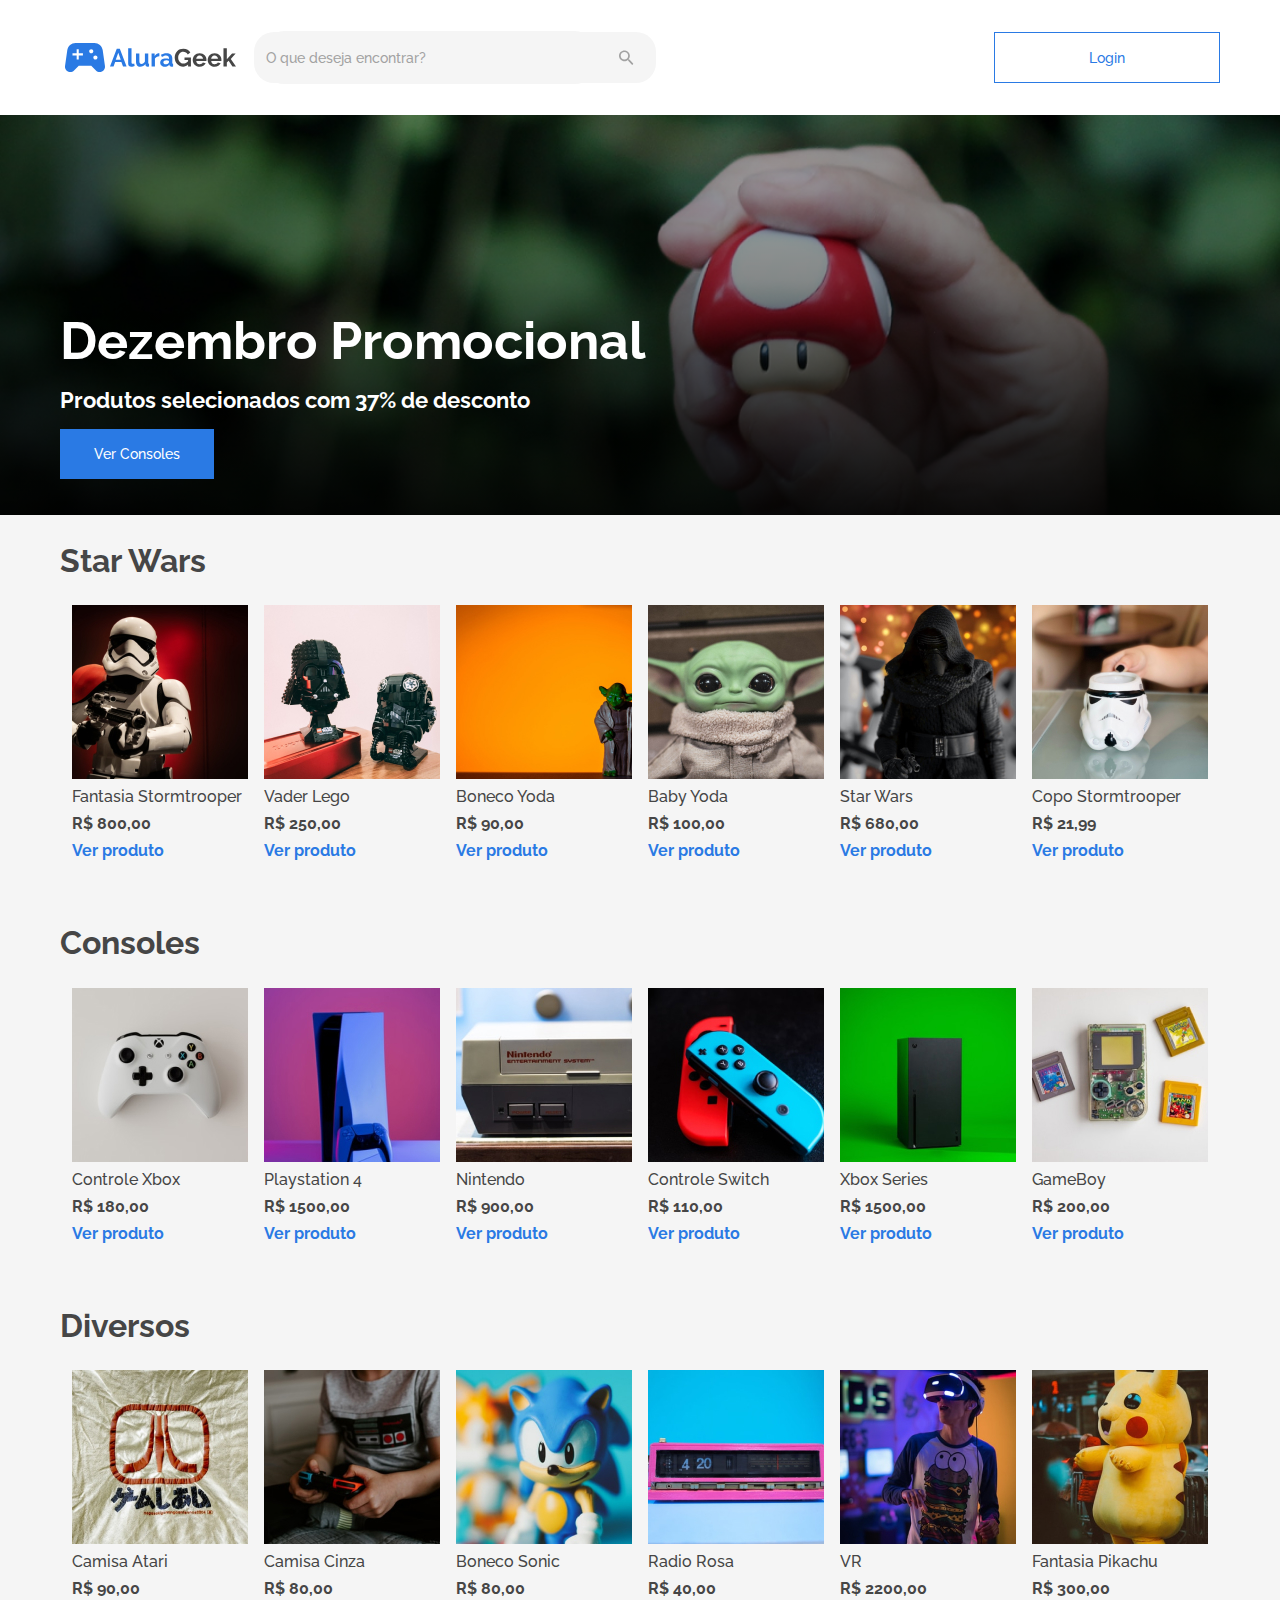
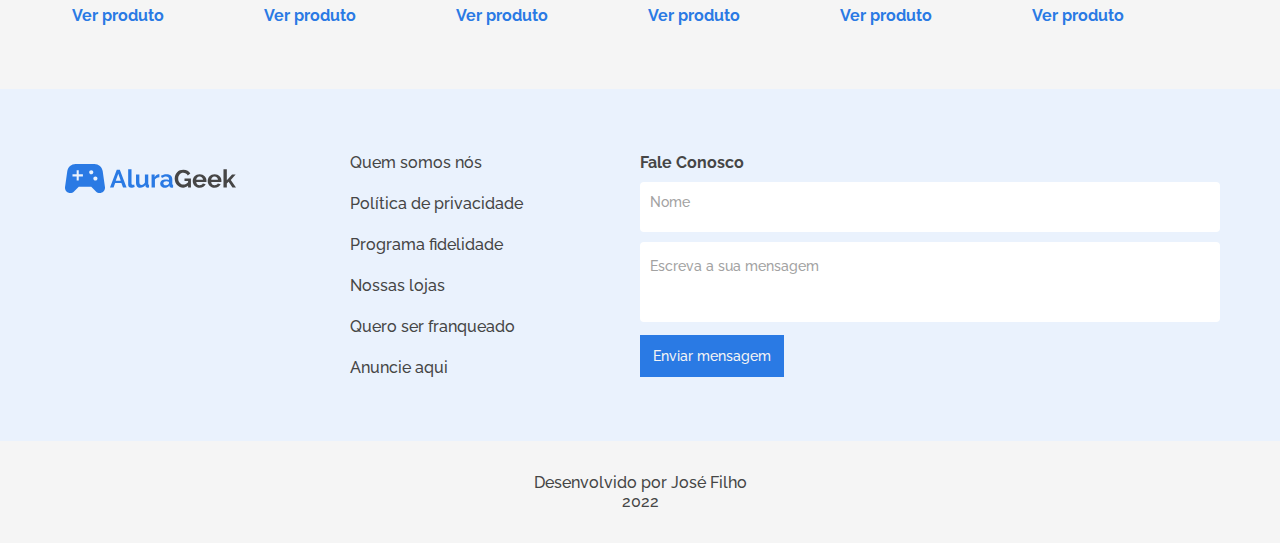
<file: index.html>
<!DOCTYPE html>
<html lang="pt-br">

<head>
  <meta charset="UTF-8">
  <meta http-equiv="X-UA-Compatible" content="IE=edge">
  <meta name="viewport" content="width=device-width, initial-scale=1.0">
  <link rel="preconnect" href="https://fonts.googleapis.com">
  <link rel="preconnect" href="https://fonts.gstatic.com" crossorigin>
  <link href="https://fonts.googleapis.com/css2?family=Raleway:wght@400;500;600;700&display=swap" rel="stylesheet">
  <title>AluraGeek</title>
  <link rel="stylesheet" href="./css/style.css">

</head>

<body class="">
  <header class="header-bg">
    <div class="header container">
      <div>
        <img src="./assets/Logo.svg" alt="">
        <div class="pesquisa">
          <input type="text" name="pesquisa" placeholder="O que deseja encontrar?" class="font-p cor-2">
          <button>
            <img src="./assets/icon/search.svg" alt="">
          </button>
        </div>
      </div>
      <a href="./login.html" class="cor-p1 font-p botao-secundario">Login</a>
    </div>
  </header>
  <main class="intro__bg">
    <div class="intro container">
      <div class="intro__conteudo">
        <h1 class="font-xxl">Dezembro Promocional</h1>
        <p class="font-x">Produtos selecionados com 37% de desconto</p>
        <a href="#consoles" class="botao font-p">Ver Consoles</a>
      </div>
    </div>
  </main>
  <section id="starwars">
    <div class="container">
      <h2 class="cor-3 font-xl">Star Wars</h2>
      <ul class="categoria">
        <li class="produto__item">
          <img src="./assets/img/trooper_home.jpg" alt="">
          <div class="produtos__descricao">
            <h3 class="font-g cor-3">Fantasia Stormtrooper</h3>
            <h4 class="font-g-b cor-3">R$ 800,00</h4>
            <a href="./" class="font-g-b cor-p1">Ver produto</a>
          </div>
        </li>
        <li class="produto__item">
          <img src="./assets/img/vader_home.jpg" alt="">
          <div class="produtos__descricao">
            <h3 class="font-g cor-3">Vader Lego</h3>
            <h4 class="font-g-b cor-3">R$ 250,00</h4>
            <a href="./" class="font-g-b cor-p1">Ver produto</a>
          </div>
        </li>
        <li class="produto__item">
          <img src="./assets/img/yoda2_home.jpg" alt="">
          <div class="produtos__descricao">
            <h3 class="font-g cor-3">Boneco Yoda</h3>
            <h4 class="font-g-b cor-3">R$ 90,00</h4>
            <a href="./" class="font-g-b cor-p1">Ver produto</a>
          </div>
        </li>
        <li class="produto__item">
          <img src="./assets/img/yoda_home.jpg" alt="">
          <div class="produtos__descricao">
            <h3 class="font-g cor-3">Baby Yoda</h3>
            <h4 class="font-g-b cor-3">R$ 100,00</h4>
            <a href="./" class="font-g-b cor-p1">Ver produto</a>
          </div>
        </li>
        <li class="produto__item">
          <img src="./assets/img/sw_home.jpg" alt="">
          <div class="produtos__descricao">
            <h3 class="font-g cor-3">Star Wars</h3>
            <h4 class="font-g-b cor-3">R$ 680,00</h4>
            <a href="./" class="font-g-b cor-p1">Ver produto</a>
          </div>
        </li>
        <li class="produto__item">
          <img src="./assets/img/copo.jpg" alt="">
          <div class="produtos__descricao">
            <h3 class="font-g cor-3">Copo Stormtrooper</h3>
            <h4 class="font-g-b cor-3">R$ 21,99</h4>
            <a href="./" class="font-g-b cor-p1">Ver produto</a>
          </div>
        </li>
      </ul>
    </div>
  </section>
  <section id="consoles">
    <div class="container">
      <h2 class="cor-3 font-xl">Consoles</h2>
      <ul class="categoria">
        <li class="produto__item">
          <img src="./assets/img/xbox-home.jpg" alt="">
          <div class="produtos__descricao">
            <h3 class="font-g cor-3">Controle Xbox</h3>
            <h4 class="font-g-b cor-3">R$ 180,00</h4>
            <a href="./" class="font-g-b cor-p1">Ver produto</a>
          </div>
        </li>
        <li class="produto__item">
          <img src="./assets/img/ps4-home.jpg" alt="">
          <div class="produtos__descricao">
            <h3 class="font-g cor-3">Playstation 4</h3>
            <h4 class="font-g-b cor-3">R$ 1500,00</h4>
            <a href="./" class="font-g-b cor-p1">Ver produto</a>
          </div>
        </li>
        <li class="produto__item">
          <img src="./assets/img/nintendo-home.jpg" alt="">
          <div class="produtos__descricao">
            <h3 class="font-g cor-3">Nintendo</h3>
            <h4 class="font-g-b cor-3">R$ 900,00</h4>
            <a href="./" class="font-g-b cor-p1">Ver produto</a>
          </div>
        </li>
        <li class="produto__item">
          <img src="./assets/img/switch-home.jpg" alt="">
          <div class="produtos__descricao">
            <h3 class="font-g cor-3">Controle Switch</h3>
            <h4 class="font-g-b cor-3">R$ 110,00</h4>
            <a href="./" class="font-g-b cor-p1">Ver produto</a>
          </div>
        </li>
        <li class="produto__item">
          <img src="./assets/img/xbox2-home.jpg" alt="">
          <div class="produtos__descricao">
            <h3 class="font-g cor-3">Xbox Series</h3>
            <h4 class="font-g-b cor-3">R$ 1500,00</h4>
            <a href="./" class="font-g-b cor-p1">Ver produto</a>
          </div>
        </li>
        <li class="produto__item">
          <img src="./assets/img/game-home.jpg" alt="">
          <div class="produtos__descricao">
            <h3 class="font-g cor-3">GameBoy</h3>
            <h4 class="font-g-b cor-3">R$ 200,00</h4>
            <a href="./" class="font-g-b cor-p1">Ver produto</a>
          </div>
        </li>
      </ul>
    </div>
  </section>
  <section id="diversos">
    <div class="container">
      <h2 class="cor-3 font-xl">Diversos</h2>
      <ul class="categoria">
        <li class="produto__item">
          <img src="./assets/img/atari-home.jpg" alt="">
          <div class="produtos__descricao">
            <h3 class="font-g cor-3">Camisa Atari</h3>
            <h4 class="font-g-b cor-3">R$ 90,00</h4>
            <a href="./" class="font-g-b cor-p1">Ver produto</a>
          </div>
        </li>
        <li class="produto__item">
          <img src="./assets/img/diverso-home.jpg" alt="">
          <div class="produtos__descricao">
            <h3 class="font-g cor-3">Camisa Cinza</h3>
            <h4 class="font-g-b cor-3">R$ 80,00</h4>
            <a href="./" class="font-g-b cor-p1">Ver produto</a>
          </div>
        </li>
        <li class="produto__item">
          <img src="./assets/img/sonic-home.jpg" alt="">
          <div class="produtos__descricao">
            <h3 class="font-g cor-3">Boneco Sonic</h3>
            <h4 class="font-g-b cor-3">R$ 80,00</h4>
            <a href="./" class="font-g-b cor-p1">Ver produto</a>
          </div>
        </li>
        <li class="produto__item">
          <img src="./assets/img/time-home.jpg" alt="">
          <div class="produtos__descricao">
            <h3 class="font-g cor-3">Radio Rosa</h3>
            <h4 class="font-g-b cor-3">R$ 40,00</h4>
            <a href="./" class="font-g-b cor-p1">Ver produto</a>
          </div>
        </li>
        <li class="produto__item">
          <img src="./assets/img/vr-home.jpg" alt="">
          <div class="produtos__descricao">
            <h3 class="font-g cor-3">VR</h3>
            <h4 class="font-g-b cor-3">R$ 2200,00</h4>
            <a href="./" class="font-g-b cor-p1">Ver produto</a>
          </div>
        </li>
        <li class="produto__item">
          <img src="./assets/img/pikachu-home.jpg" alt="">
          <div class="produtos__descricao">
            <h3 class="font-g cor-3">Fantasia Pikachu</h3>
            <h4 class="font-g-b cor-3">R$ 300,00</h4>
            <a href="./" class="font-g-b cor-p1">Ver produto</a>
          </div>
        </li>
      </ul>
    </div>
  </section>
  <footer>
    <div class="footer-bg">
      <div class="footer container">
        <img src="./assets/Logo.svg" alt="Logo Alura">
        <nav>
          <ul class="font-g cor-3">
            <li><a href="#">Quem somos nós</a></li>
            <li><a href="#">Política de privacidade</a></li>
            <li><a href="#">Programa fidelidade</a></li>
            <li><a href="#">Nossas lojas</a></li>
            <li><a href="#">Quero ser franqueado</a></li>
            <li><a href="./produtos.html">Anuncie aqui</a></li>
          </ul>
        </nav>
        <form action="" class="formulario">
          <p class="font-g-b cor-3">Fale Conosco</p>
          <div>
            <input type="text" class="font-p" required maxlength="50" data-tipo="nome" aria-labelledby="nome">
            <label class="font-p cor-2" id="nome">Nome</label>
            <span class="input-mensagem-erro font-p"></span>
          </div>
          <div class="textarea">
            <textarea type="text" class="font-p" required maxlength="300" aria-labelledby="mensagem" placeholder="Escreva a sua mensagem"></textarea>

            <span class="input-mensagem-erro font-p"></span>
          </div>
          <button type="submit" class="botao botao-form font-p cor-1 ">Enviar mensagem</button>
        </form>
      </div>
    </div>
    <div class="copy font-g cor-3">
      <p class="">Desenvolvido por José Filho</p>
      <p>2022</p>
    </div>
  </footer>
</body>

</html>
</file>
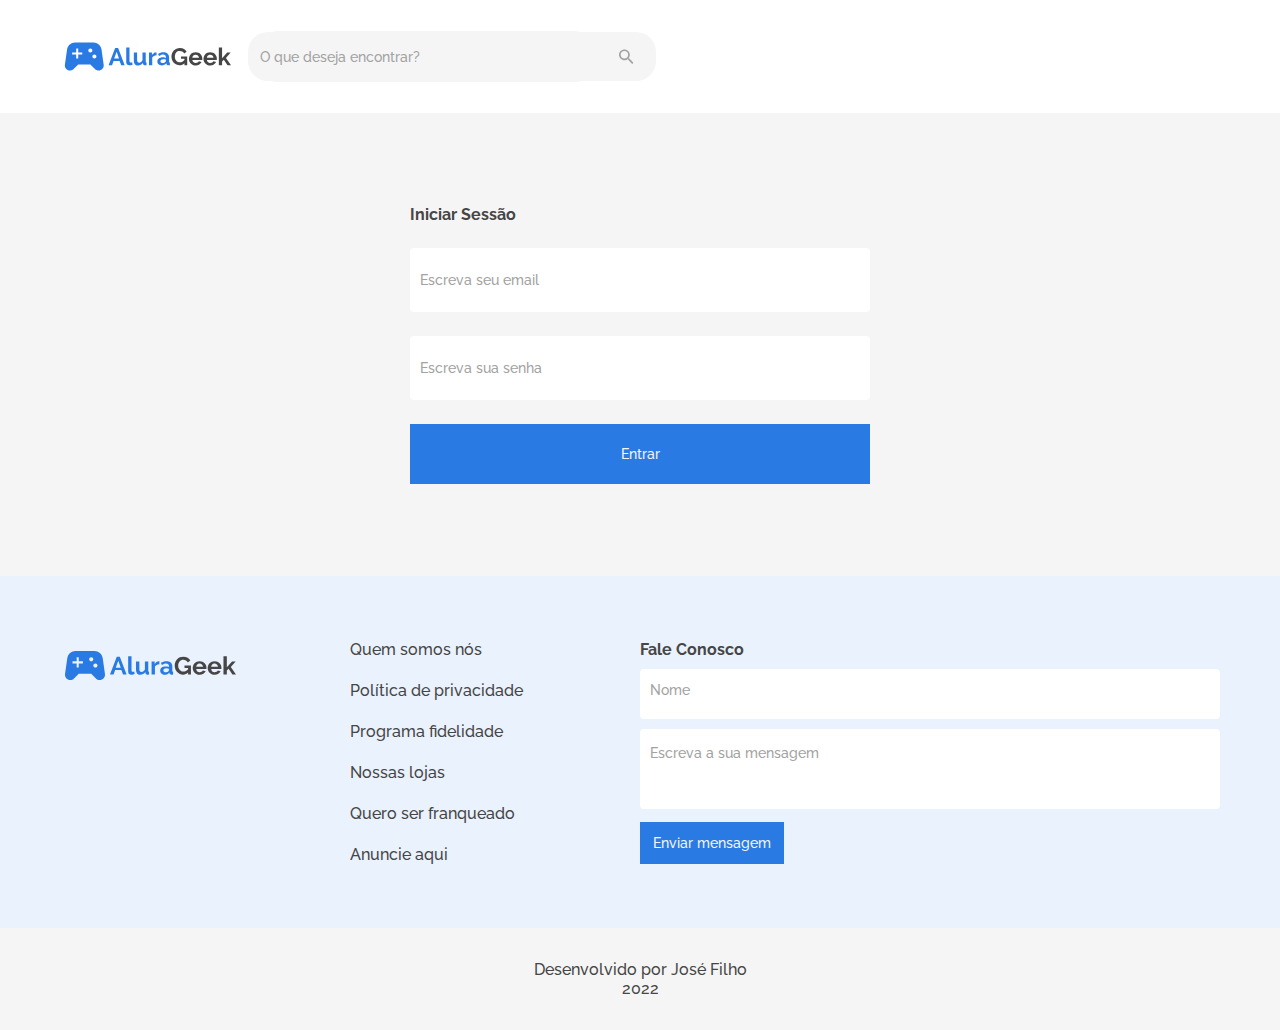
<file: login.html>
<!DOCTYPE html>
<html lang="pt-br">

<head>
  <meta charset="UTF-8">
  <meta http-equiv="X-UA-Compatible" content="IE=edge">
  <meta name="viewport" content="width=device-width, initial-scale=1.0">
  <link rel="preconnect" href="https://fonts.googleapis.com">
  <link rel="preconnect" href="https://fonts.gstatic.com" crossorigin>
  <link href="https://fonts.googleapis.com/css2?family=Raleway:wght@400;500;600;700&display=swap" rel="stylesheet">
  <title>AluraGeek</title>
  <link rel="stylesheet" href="./css/style.css">

</head>

<body id="login">
  <header class="header-bg">
    <div class="header container">
      <div>
        <a href="./index.html"><img src="./assets/Logo.svg" alt=""></a>
        <div class="pesquisa">
          <input type="text" name="pesquisa" placeholder="O que deseja encontrar?" class="font-p cor-2">
          <button>
            <img src="./assets/icon/search.svg" alt="">
          </button>
        </div>
      </div>
    </div>
  </header>
  <main class="cadastro container">
    <form action="" class="formulario">
      <h1 class="font-g-b cor-3">Iniciar Sessão</h1>
      <div>
        <input type="text" class="font-p" required maxlength="50" data-tipo="email" aria-labelledby="email" placeholder="Escreva seu email">
        <span class="input-mensagem-erro font-p"></span>
      </div>
      <div class="textarea">
        <input type="password" class="font-p" required maxlength="50" data-tipo="senha" aria-labelledby="senha" placeholder="Escreva sua senha">

        <span class="input-mensagem-erro font-p"></span>
      </div>
      <button type="submit" class="botao font-p cor-1 ">Entrar</button>
    </form>
  </main>
  <footer>
    <div class="footer-bg">
      <div class="footer container">
        <img src="./assets/Logo.svg" alt="Logo Alura">
        <nav>
          <ul class="font-g cor-3">
            <li><a href="#">Quem somos nós</a></li>
            <li><a href="#">Política de privacidade</a></li>
            <li><a href="#">Programa fidelidade</a></li>
            <li><a href="#">Nossas lojas</a></li>
            <li><a href="#">Quero ser franqueado</a></li>
            <li><a href="./produtos.html">Anuncie aqui</a></li>
          </ul>
        </nav>
        <form action="" class="formulario">
          <p class="font-g-b cor-3">Fale Conosco</p>
          <div>
            <input type="text" class="font-p" required maxlength="50" data-tipo="nome" aria-labelledby="nome">
            <label class="font-p cor-2" id="nome">Nome</label>
            <span class="input-mensagem-erro font-p"></span>
          </div>
          <div class="textarea">
            <textarea type="text" class="font-p" required maxlength="300" aria-labelledby="mensagem" placeholder="Escreva a sua mensagem"></textarea>

            <span class="input-mensagem-erro font-p"></span>
          </div>
          <button type="submit" class="botao botao-form font-p cor-1 ">Enviar mensagem</button>
        </form>
      </div>
    </div>
    <div class="copy font-g cor-3">
      <p class="">Desenvolvido por José Filho</p>
      <p>2022</p>
    </div>
  </footer>
</body>

</html>
</file>
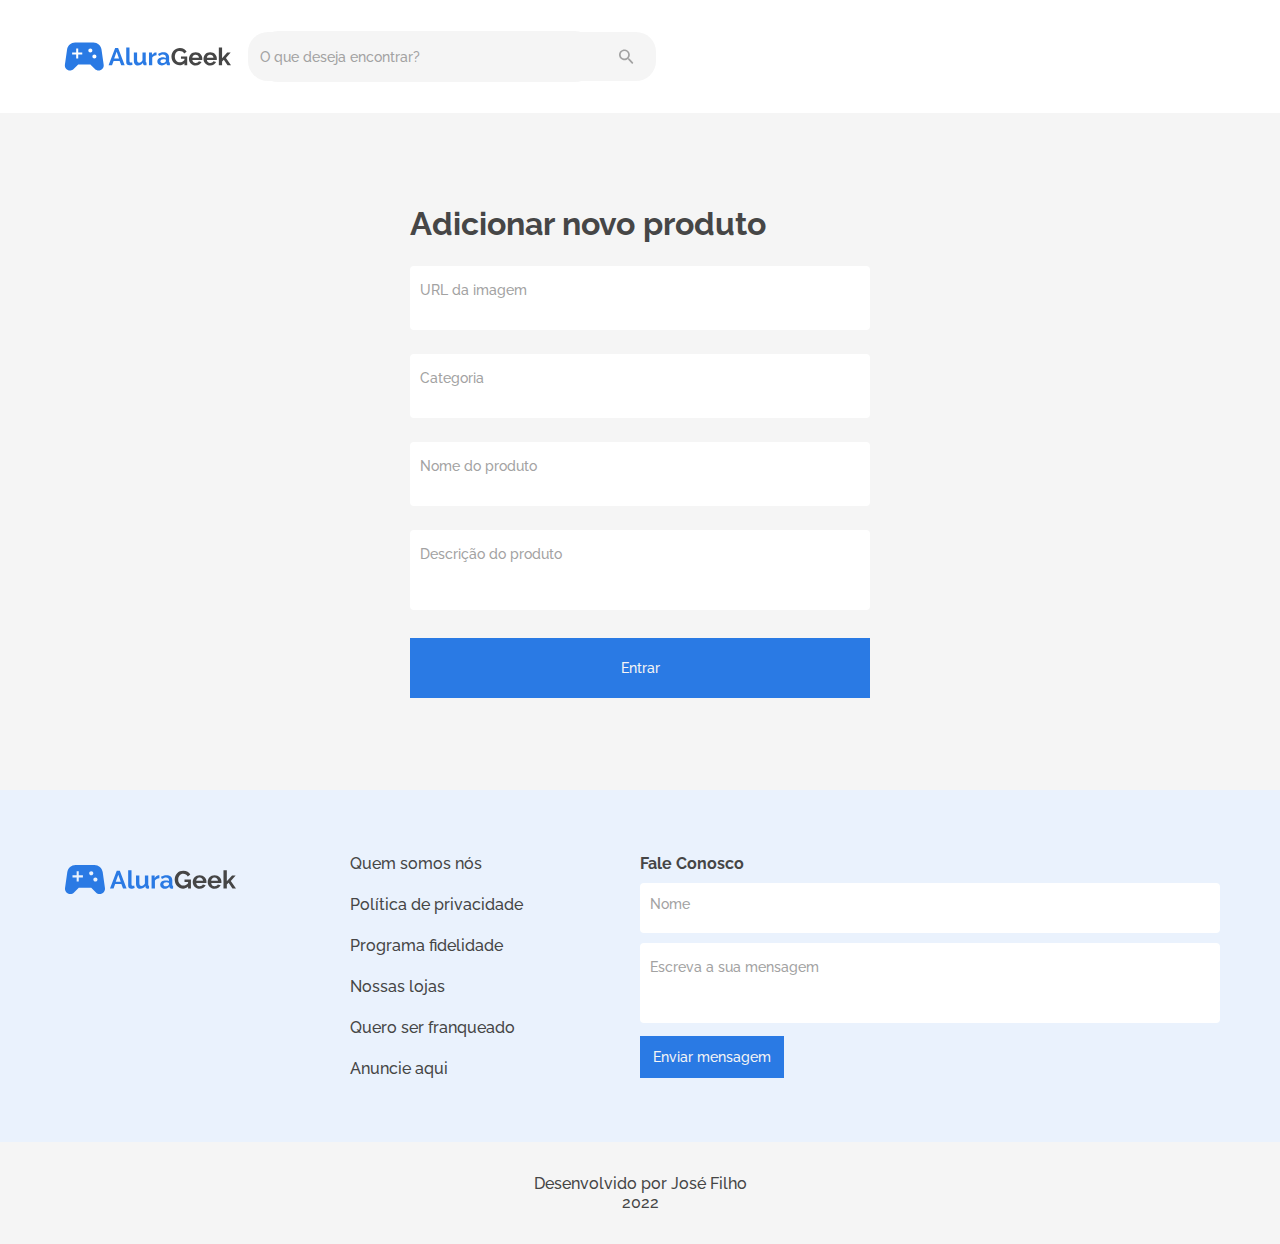
<file: produtos.html>
<!DOCTYPE html>
<html lang="pt-br">

<head>
  <meta charset="UTF-8">
  <meta http-equiv="X-UA-Compatible" content="IE=edge">
  <meta name="viewport" content="width=device-width, initial-scale=1.0">
  <link rel="preconnect" href="https://fonts.googleapis.com">
  <link rel="preconnect" href="https://fonts.gstatic.com" crossorigin>
  <link href="https://fonts.googleapis.com/css2?family=Raleway:wght@400;500;600;700&display=swap" rel="stylesheet">
  <title>AluraGeek</title>
  <link rel="stylesheet" href="./css/style.css">

</head>

<body id="cadastro-produtos">
  <header class="header-bg">
    <div class="header container">
      <div>
        <a href="./index.html"><img src="./assets/Logo.svg" alt=""></a>
        <div class="pesquisa">
          <input type="text" name="pesquisa" placeholder="O que deseja encontrar?" class="font-p cor-2">
          <button>
            <img src="./assets/icon/search.svg" alt="">
          </button>
        </div>
      </div>
    </div>
  </header>
  <main class="cadastro container">
    <form action="" class="formulario">
      <h1 class="font-xl cor-3">Adicionar novo produto</h1>
      <div>
        <input type="text" class="font-p" required data-tipo="urlImagem" aria-labelledby="urlImagem">
        <label class="font-p cor-2" id="urlImagem">URL da imagem</label>
        <span class="input-mensagem-erro font-p"></span>
      </div>
      <div>
        <input type="text" class="font-p" required maxlength="50" data-tipo="categoria" aria-labelledby="categoria">
        <label class="font-p cor-2" id="categoria">Categoria</label>
        <span class="input-mensagem-erro font-p"></span>
      </div>
      <div>
        <input type="text" class="font-p" required maxlength="50" data-tipo="produto" aria-labelledby="produto">
        <label class="font-p cor-2" id="produto">Nome do produto</label>
        <span class="input-mensagem-erro font-p"></span>
      </div>
      <div class="textarea">
        <textarea type="text" class="font-p" required maxlength="300" aria-labelledby="mensagem" placeholder="Descrição do produto"></textarea>
        <span class="input-mensagem-erro font-p"></span>
      </div>
      <button type="submit" class="botao font-p cor-1 ">Entrar</button>
    </form>
  </main>
  <footer>
    <div class="footer-bg">
      <div class="footer container">
        <img src="./assets/Logo.svg" alt="Logo Alura">
        <nav>
          <ul class="font-g cor-3">
            <li><a href="#">Quem somos nós</a></li>
            <li><a href="#">Política de privacidade</a></li>
            <li><a href="#">Programa fidelidade</a></li>
            <li><a href="#">Nossas lojas</a></li>
            <li><a href="#">Quero ser franqueado</a></li>
            <li><a href="#">Anuncie aqui</a></li>
          </ul>
        </nav>
        <form action="" class="formulario">
          <p class="font-g-b cor-3">Fale Conosco</p>
          <div>
            <input type="text" class="font-p" required maxlength="50" data-tipo="nome" aria-labelledby="nome">
            <label class="font-p cor-2" id="nome">Nome</label>
            <span class="input-mensagem-erro font-p"></span>
          </div>
          <div class="textarea">
            <textarea type="text" class="font-p" required maxlength="300" aria-labelledby="mensagem" placeholder="Escreva a sua mensagem"></textarea>

            <span class="input-mensagem-erro font-p"></span>
          </div>
          <button type="submit" class="botao botao-form font-p cor-1 ">Enviar mensagem</button>
        </form>
      </div>
    </div>
    <div class="copy font-g cor-3">
      <p class="">Desenvolvido por José Filho</p>
      <p>2022</p>
    </div>
  </footer>
</body>

</html>
</file>
<file: css/style.css>
/* global */
@import "./global/global.css";
@import "./global/header.css";
@import "./global/footer.css";

/* utilidades */
@import "./utilidades/tipografia.css";
@import "./utilidades/formulario.css";
@import "./utilidades/componentes.css";
@import "./utilidades/cores.css";

/* homepage */
@import "./home/introducao.css";
@import "./home/produtos.css";

/* login */
@import "./cadastros/form.css";
</file>
